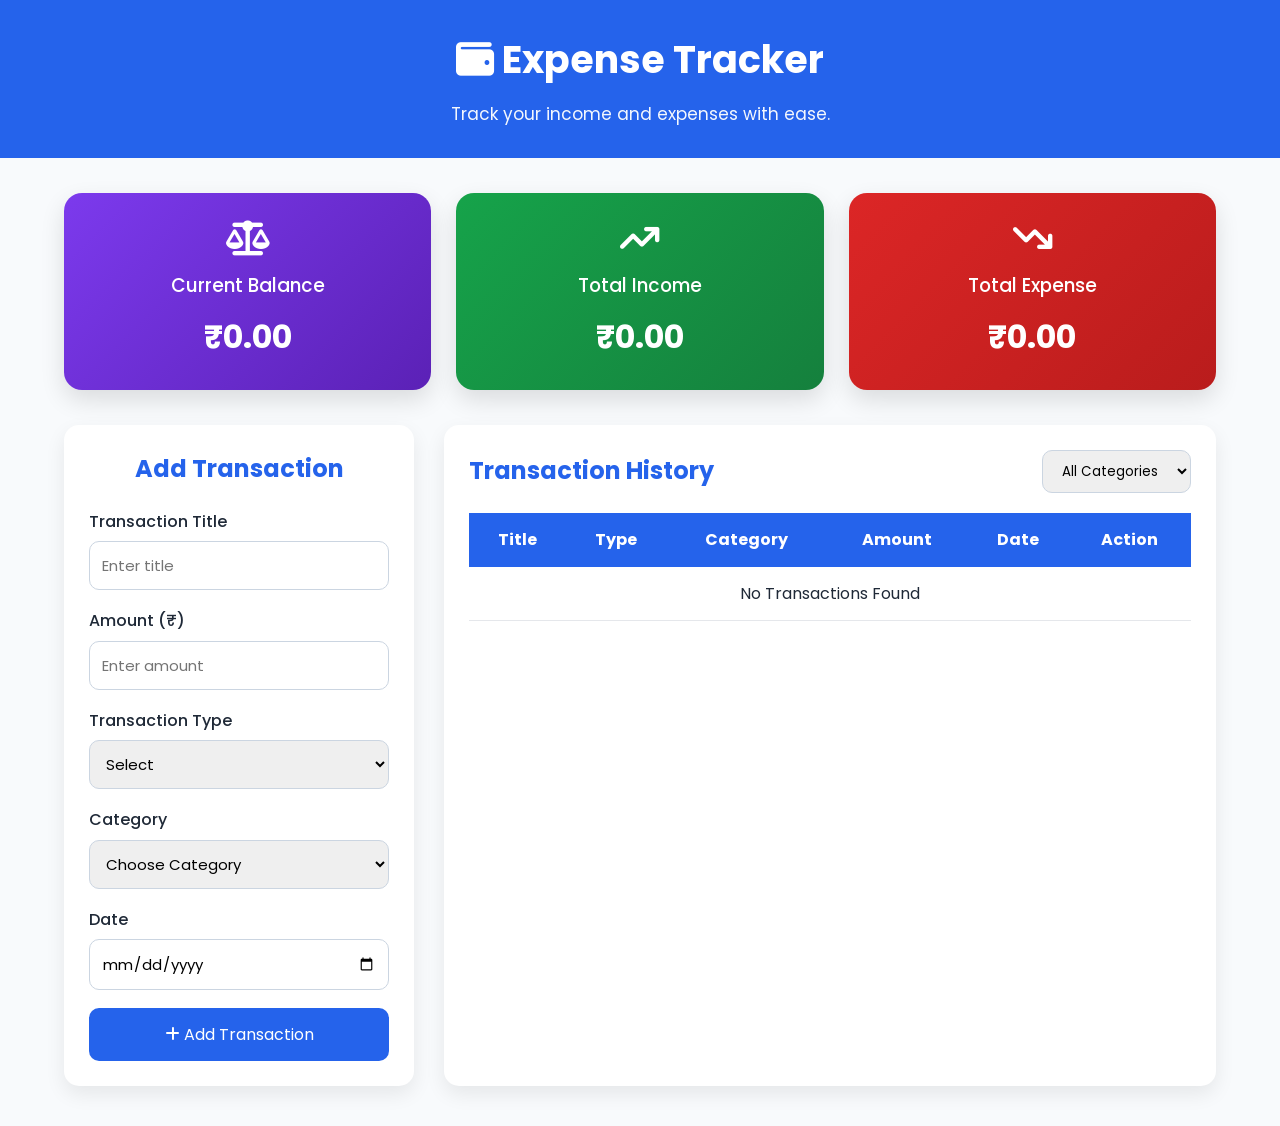
<file: CODSOFT_TASKNO3/index.html>
<!DOCTYPE html>
<html lang="en">

<head>
    <meta charset="UTF-8">
    <meta name="viewport" content="width=device-width, initial-scale=1.0">
    <title>Expense Tracker</title>

    <!-- Google Font -->
    <link href="https://fonts.googleapis.com/css2?family=Poppins:wght@300;400;500;600;700&display=swap" rel="stylesheet">

    <!-- Font Awesome -->
    <link rel="stylesheet"
        href="https://cdnjs.cloudflare.com/ajax/libs/font-awesome/6.5.2/css/all.min.css">

    <link rel="stylesheet" href="style.css">
</head>

<body>

    <!-- Header -->
    <header class="header">
        <h1><i class="fa-solid fa-wallet"></i> Expense Tracker</h1>
        <p>Track your income and expenses with ease.</p>
    </header>

    <!-- Summary Cards -->
    <section class="summary">

        <div class="card balance">
            <i class="fa-solid fa-scale-balanced"></i>
            <h3>Current Balance</h3>
            <h2 id="balance">₹0</h2>
        </div>

        <div class="card income">
            <i class="fa-solid fa-arrow-trend-up"></i>
            <h3>Total Income</h3>
            <h2 id="income">₹0</h2>
        </div>

        <div class="card expense">
            <i class="fa-solid fa-arrow-trend-down"></i>
            <h3>Total Expense</h3>
            <h2 id="expense">₹0</h2>
        </div>

    </section>

    <!-- Add Transaction -->
    <section class="container">

        <div class="form-box">

            <h2>Add Transaction</h2>

            <form id="expenseForm">

                <div class="input-group">
                    <label>Transaction Title</label>
                    <input type="text" id="title"
                        placeholder="Enter title" required>
                </div>

                <div class="input-group">
                    <label>Amount (₹)</label>
                    <input type="number" id="amount"
                        placeholder="Enter amount" required>
                </div>

                <div class="input-group">
                    <label>Transaction Type</label>
                    <select id="type" required>
                        <option value="">Select</option>
                        <option value="Income">Income</option>
                        <option value="Expense">Expense</option>
                    </select>
                </div>

                <div class="input-group">
                    <label>Category</label>
                    <select id="category" required>

                        <option value="">Choose Category</option>

                        <option>Salary</option>
                        <option>Food</option>
                        <option>Shopping</option>
                        <option>Travel</option>
                        <option>Bills</option>
                        <option>Health</option>
                        <option>Entertainment</option>
                        <option>Education</option>
                        <option>Other</option>

                    </select>
                </div>

                <div class="input-group">
                    <label>Date</label>
                    <input type="date" id="date" required>
                </div>

                <button type="submit" class="btn">
                    <i class="fa-solid fa-plus"></i> Add Transaction
                </button>

            </form>

        </div>

        <!-- Transaction History -->

        <div class="history">

            <div class="history-top">

                <h2>Transaction History</h2>

                <select id="filterCategory">

                    <option value="All">All Categories</option>

                    <option value="Salary">Salary</option>
                    <option value="Food">Food</option>
                    <option value="Shopping">Shopping</option>
                    <option value="Travel">Travel</option>
                    <option value="Bills">Bills</option>
                    <option value="Health">Health</option>
                    <option value="Entertainment">Entertainment</option>
                    <option value="Education">Education</option>
                    <option value="Other">Other</option>

                </select>

            </div>

            <table>

                <thead>

                    <tr>
                        <th>Title</th>
                        <th>Type</th>
                        <th>Category</th>
                        <th>Amount</th>
                        <th>Date</th>
                        <th>Action</th>
                    </tr>

                </thead>

                <tbody id="transactionList">

                    <!-- Transactions will appear here -->

                </tbody>

            </table>

        </div>

    </section>

    <script src="script.js"></script>

</body>

</html>
</file>
<file: CODSOFT_TASKNO3/style.css>
/* Google Font */
*{
    margin:0;
    padding:0;
    box-sizing:border-box;
    font-family:'Poppins',sans-serif;
}

body{
    background:#F8FAFC;
    color:#1F2937;
    line-height:1.6;
}

/* Header */

.header{
    text-align:center;
    background:#2563EB;
    color:white;
    padding:30px 20px;
}

.header h1{
    font-size:38px;
    margin-bottom:10px;
}

.header p{
    font-size:17px;
    opacity:.95;
}

/* Summary Cards */

.summary{
    width:90%;
    margin:35px auto;
    display:grid;
    grid-template-columns:repeat(auto-fit,minmax(250px,1fr));
    gap:25px;
}

.card{
    color:white;
    padding:28px;
    border-radius:18px;
    text-align:center;
    box-shadow:0 10px 25px rgba(0,0,0,.12);
    transition:.3s;
}

.card:hover{
    transform:translateY(-8px);
}

.card i{
    font-size:35px;
    margin-bottom:15px;
}

.card h3{
    font-weight:500;
    margin-bottom:10px;
}

.card h2{
    font-size:32px;
}

.balance{
    background:linear-gradient(135deg,#7C3AED,#5B21B6);
}

.income{
    background:linear-gradient(135deg,#16A34A,#15803D);
}

.expense{
    background:linear-gradient(135deg,#DC2626,#B91C1C);
}

/* Main Container */

.container{
    width:90%;
    margin:auto;
    display:grid;
    grid-template-columns:350px 1fr;
    gap:30px;
    margin-bottom:40px;
}

/* Form */

.form-box{
    background:white;
    padding:25px;
    border-radius:15px;
    box-shadow:0 8px 20px rgba(0,0,0,.08);
}

.form-box h2{
    text-align:center;
    margin-bottom:20px;
    color:#2563EB;
}

.input-group{
    margin-bottom:18px;
}

.input-group label{
    display:block;
    margin-bottom:7px;
    font-weight:500;
}

.input-group input,
.input-group select{
    width:100%;
    padding:12px;
    border:1px solid #CBD5E1;
    border-radius:10px;
    outline:none;
    transition:.3s;
    font-size:15px;
}

.input-group input:focus,
.input-group select:focus{
    border-color:#2563EB;
    box-shadow:0 0 6px rgba(37,99,235,.3);
}

.btn{
    width:100%;
    padding:14px;
    background:#2563EB;
    color:white;
    border:none;
    border-radius:10px;
    font-size:16px;
    cursor:pointer;
    transition:.3s;
}

.btn:hover{
    background:#1D4ED8;
}

/* Transaction History */

.history{
    background:white;
    padding:25px;
    border-radius:15px;
    box-shadow:0 8px 20px rgba(0,0,0,.08);
}

.history-top{
    display:flex;
    justify-content:space-between;
    align-items:center;
    margin-bottom:20px;
    flex-wrap:wrap;
    gap:15px;
}

.history-top h2{
    color:#2563EB;
}

.history-top select{
    padding:10px 15px;
    border-radius:10px;
    border:1px solid #CBD5E1;
    outline:none;
}

/* Table */

table{
    width:100%;
    border-collapse:collapse;
}

table thead{
    background:#2563EB;
    color:white;
}

table th,
table td{
    padding:14px;
    text-align:center;
}

table tbody tr{
    border-bottom:1px solid #E5E7EB;
    transition:.3s;
}

table tbody tr:hover{
    background:#F1F5F9;
}

/* Action Buttons */

.edit-btn{
    background:#F59E0B;
    color:white;
    border:none;
    padding:8px 12px;
    border-radius:8px;
    cursor:pointer;
    margin-right:5px;
}

.delete-btn{
    background:#DC2626;
    color:white;
    border:none;
    padding:8px 12px;
    border-radius:8px;
    cursor:pointer;
}

.edit-btn:hover{
    background:#D97706;
}

.delete-btn:hover{
    background:#B91C1C;
}

/* Responsive */

@media(max-width:900px){

.container{
    grid-template-columns:1fr;
}

.summary{
    grid-template-columns:1fr;
}

.header h1{
    font-size:30px;
}

.history{
    overflow-x:auto;
}

table{
    min-width:700px;
}

}
</file>
